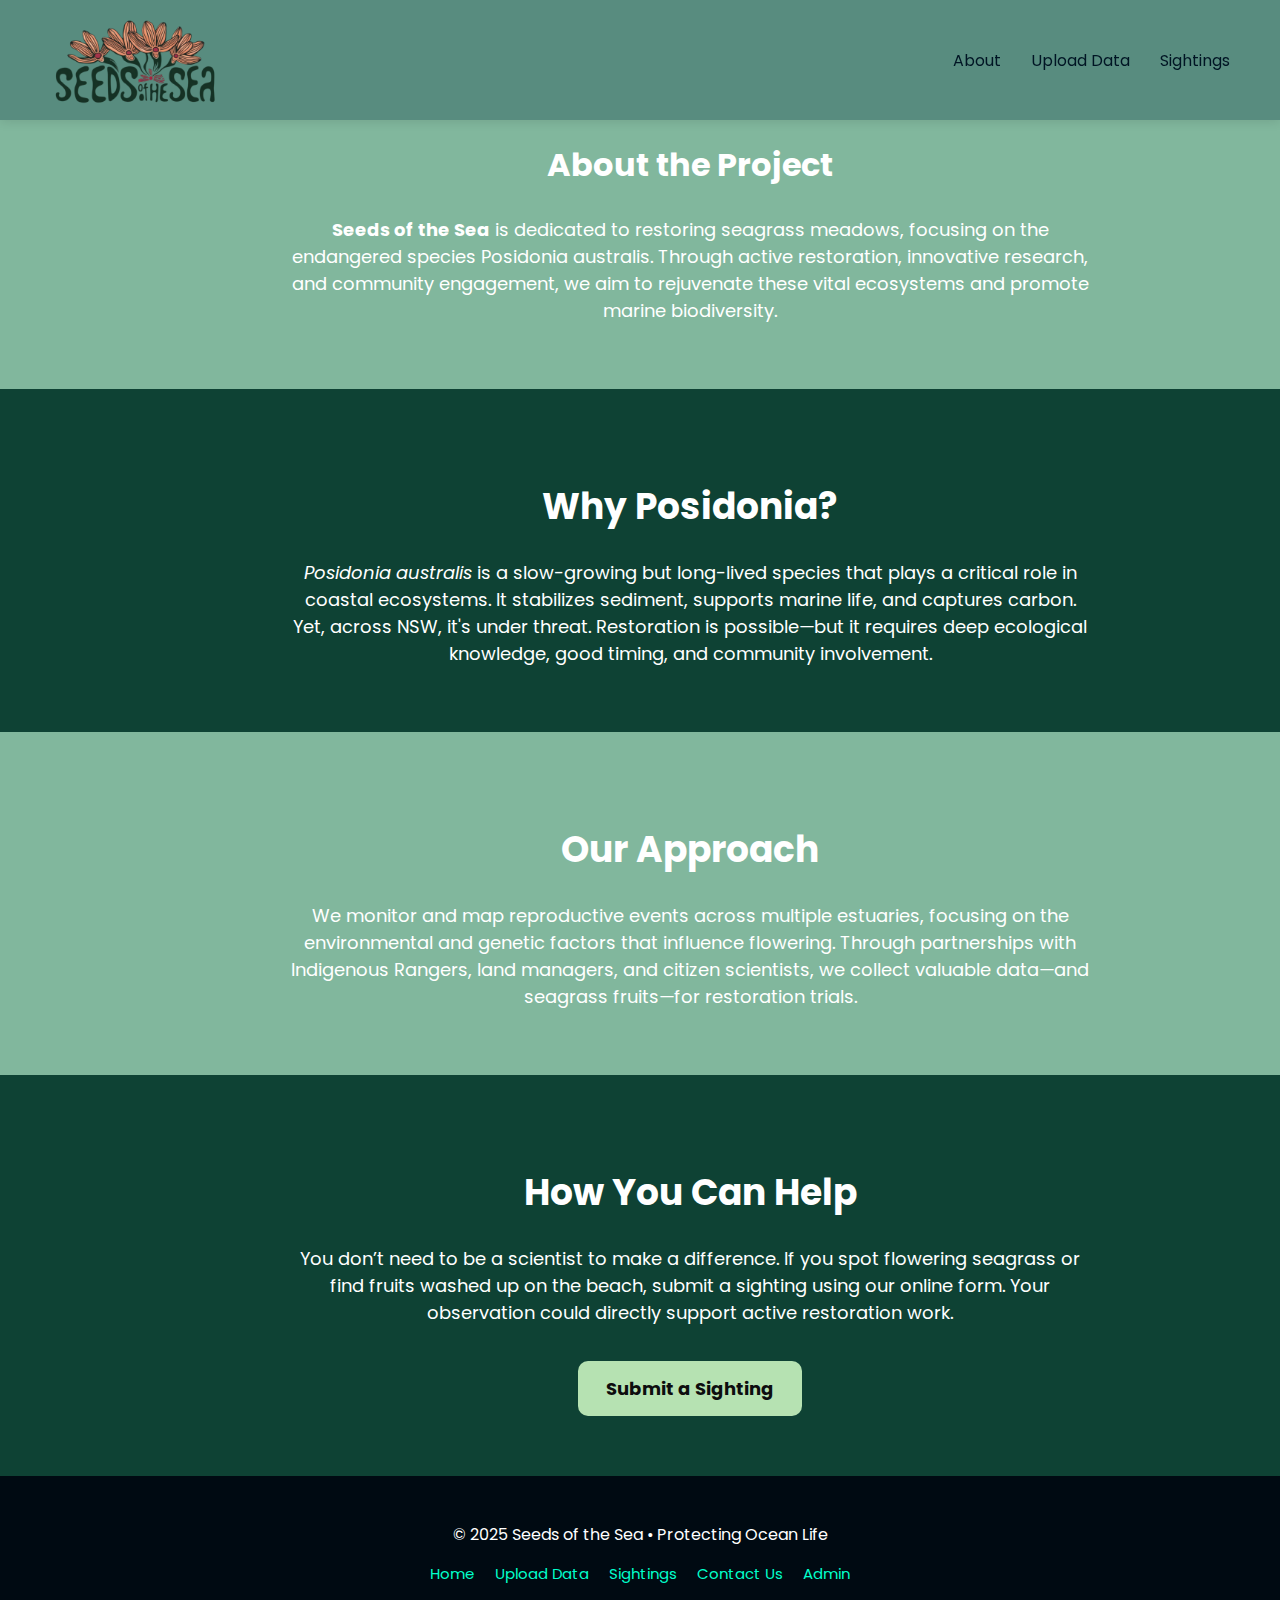
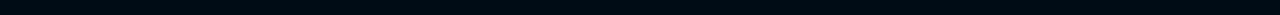
<file: about 2.html>
<!DOCTYPE html>
<html lang="en">
<head>
  <meta charset="UTF-8" />
  <meta name="viewport" content="width=device-width, initial-scale=1.0" />
  <meta name="robots" content="noindex, nofollow" />
  <title>About | Seeds of the Sea</title>
  <link rel="stylesheet" href="styles.css" />
</head>
<body>
  <header>
    <nav>
        <a href="index.html" class="logo">
            <img src="assets/logo.png" alt="Seeds of the Sea Logo" style="height: 100px;">
          </a>      
          <ul class="nav-links">
            <li><a href="about.html">About</a></li>
            <li><a href="upload.html">Upload Data</a></li>
            <li><a href="map.html">Sightings</a></li>
      </ul>
    </nav>
  </header>

  <section class="section section-light" style="padding-top: 120px;">
    <h1>About the Project</h1>
    <p>
      <strong>Seeds of the Sea</strong> is dedicated to restoring seagrass meadows, focusing on the endangered species Posidonia australis. Through active restoration, innovative research, and community engagement, we aim to rejuvenate these vital ecosystems and promote marine biodiversity.
    </p>
  </section>

  <section class="section section-dark">
    <h2>Why Posidonia?</h2>
    <p>
      <em>Posidonia australis</em> is a slow-growing but long-lived species that plays a critical role in coastal ecosystems. It stabilizes sediment, supports marine life, and captures carbon. Yet, across NSW, it's under threat. Restoration is possible—but it requires deep ecological knowledge, good timing, and community involvement.
    </p>
  </section>

  <section class="section section-light">
    <h2>Our Approach</h2>
    <p>
      We monitor and map reproductive events across multiple estuaries, focusing on the environmental and genetic factors that influence flowering. Through partnerships with Indigenous Rangers, land managers, and citizen scientists, we collect valuable data—and seagrass fruits—for restoration trials.
    </p>
  </section>

  <section class="section section-dark">
    <h2>How You Can Help</h2>
    <p>
      You don’t need to be a scientist to make a difference. If you spot flowering seagrass or find fruits washed up on the beach, submit a sighting using our online form. Your observation could directly support active restoration work.
    </p>
    <a href="upload.html" class="btn">Submit a Sighting</a>
  </section>

  <footer style="background: #000a12; padding: 30px 0; color: white; text-align: center;">
    <div style="max-width: 1000px; margin: auto; padding: 0 20px;">
      <p style="margin-bottom: 15px;">&copy; 2025 Seeds of the Sea • Protecting Ocean Life</p>
      <nav style="display: flex; justify-content: center; flex-wrap: wrap; gap: 20px; font-size: 15px;">
        <a href="index.html" style="color: #00ffcc; text-decoration: none;">Home</a>
        <a href="upload.html" style="color: #00ffcc; text-decoration: none;">Upload Data</a>
        <a href="map.html" style="color: #00ffcc; text-decoration: none;">Sightings</a>
        <a href="contact.html" style="color: #00ffcc; text-decoration: none;">Contact Us</a>
        <a href="admin.html" style="color: #00ffcc; text-decoration: none;">Admin</a>
      </nav>
    </div>
  </footer>
</body>
</html>
</file>
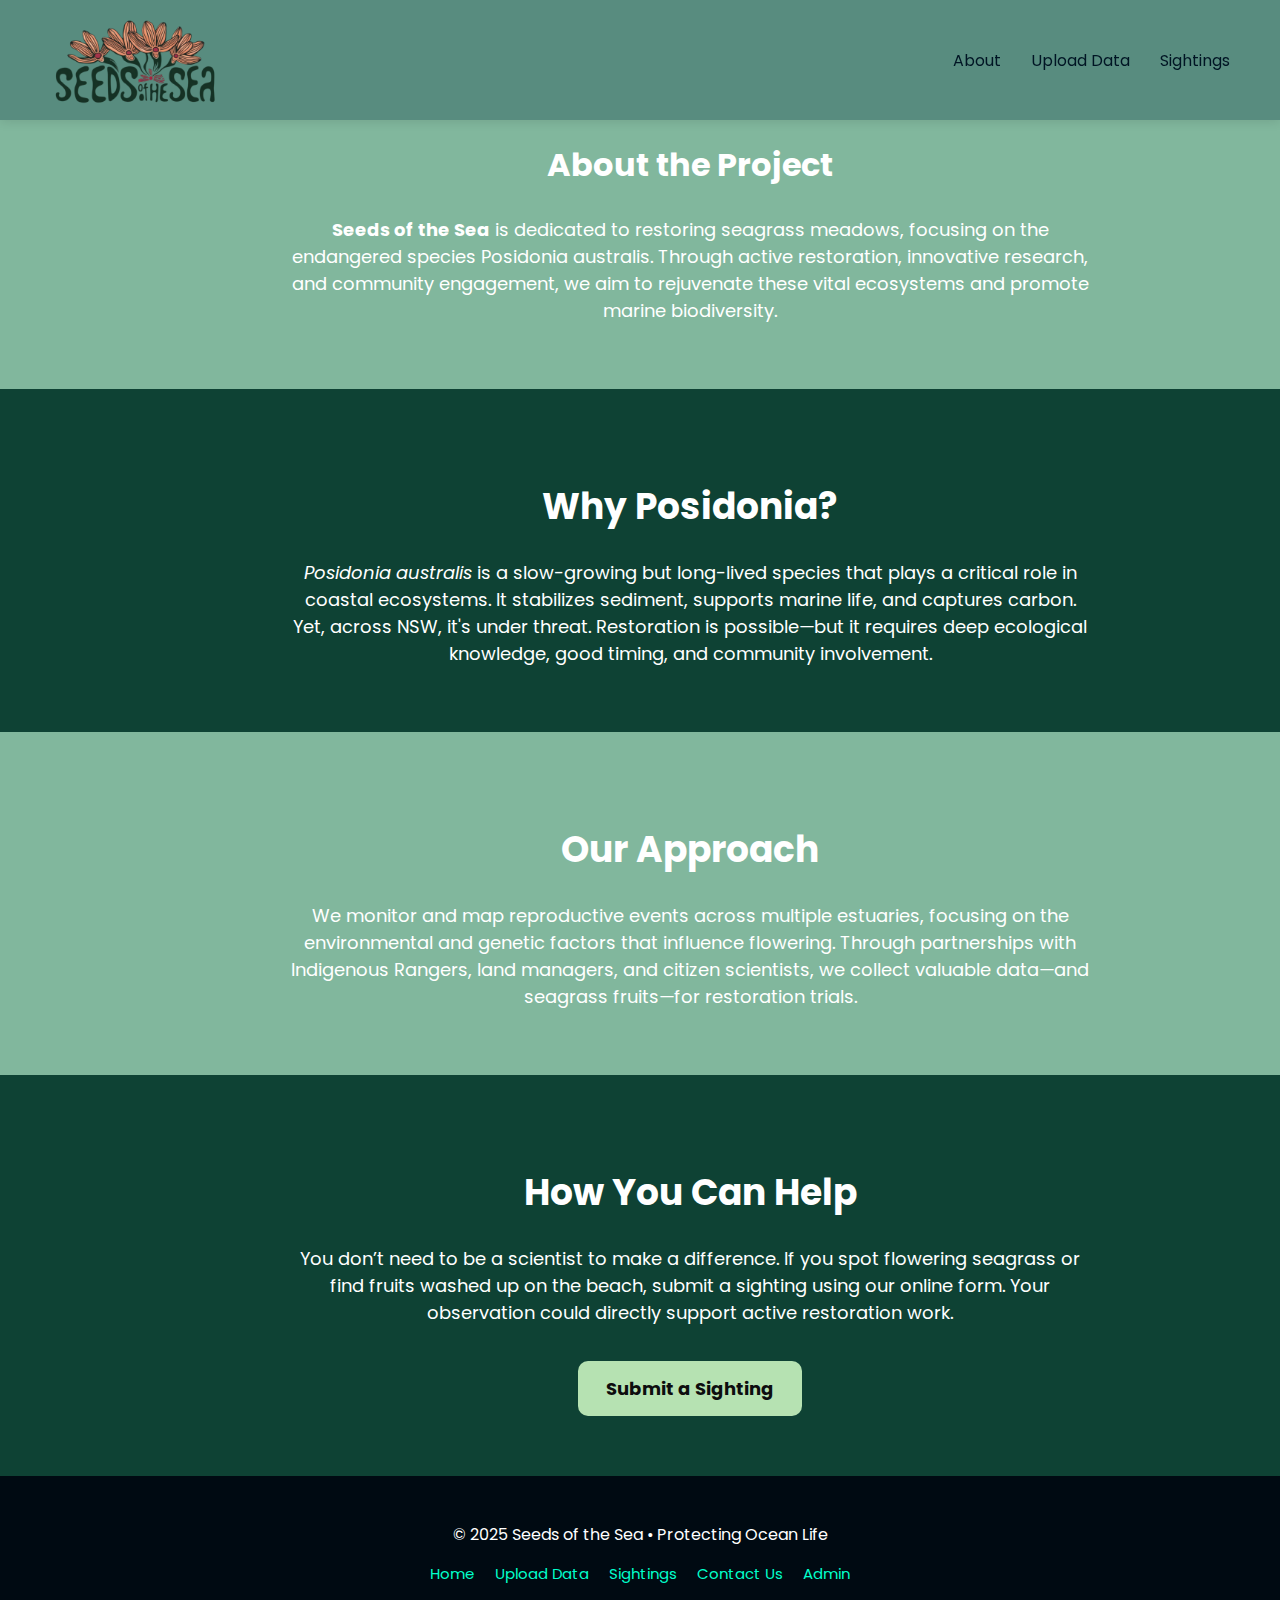
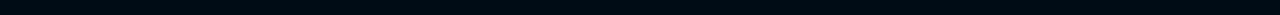
<file: about.html>
<!DOCTYPE html>
<html lang="en">
  
<head>
  <meta charset="UTF-8" />
  <meta name="viewport" content="width=device-width, initial-scale=1.0" />
  <meta name="robots" content="noindex, nofollow" />
  <title>About | Seeds of the Sea</title>
  <link rel="stylesheet" href="styles.css" />
</head>
<body>
  <header>
    <nav>
        <a href="index.html" class="logo">
            <img src="assets/logo.png" alt="Seeds of the Sea Logo" style="height: 100px;">
          </a>      
          <ul class="nav-links">
            <li><a href="about.html">About</a></li>
            <li><a href="upload.html">Upload Data</a></li>
            <li><a href="map.html">Sightings</a></li>
      </ul>
    </nav>
  </header>

  <section class="section section-light" style="padding-top: 120px;">
    <h1>About the Project</h1>
    <p>
      <strong>Seeds of the Sea</strong> is dedicated to restoring seagrass meadows, focusing on the endangered species Posidonia australis. Through active restoration, innovative research, and community engagement, we aim to rejuvenate these vital ecosystems and promote marine biodiversity.
    </p>
  </section>

  <section class="section section-dark">
    <h2>Why Posidonia?</h2>
    <p>
      <em>Posidonia australis</em> is a slow-growing but long-lived species that plays a critical role in coastal ecosystems. It stabilizes sediment, supports marine life, and captures carbon. Yet, across NSW, it's under threat. Restoration is possible—but it requires deep ecological knowledge, good timing, and community involvement.
    </p>
  </section>

  <section class="section section-light">
    <h2>Our Approach</h2>
    <p>
      We monitor and map reproductive events across multiple estuaries, focusing on the environmental and genetic factors that influence flowering. Through partnerships with Indigenous Rangers, land managers, and citizen scientists, we collect valuable data—and seagrass fruits—for restoration trials.
    </p>
  </section>

  <section class="section section-dark">
    <h2>How You Can Help</h2>
    <p>
      You don’t need to be a scientist to make a difference. If you spot flowering seagrass or find fruits washed up on the beach, submit a sighting using our online form. Your observation could directly support active restoration work.
    </p>
    <a href="upload.html" class="btn">Submit a Sighting</a>
  </section>

  <footer style="background: #000a12; padding: 30px 0; color: white; text-align: center;">
    <div style="max-width: 1000px; margin: auto; padding: 0 20px;">
      <p style="margin-bottom: 15px;">&copy; 2025 Seeds of the Sea • Protecting Ocean Life</p>
      <nav style="display: flex; justify-content: center; flex-wrap: wrap; gap: 20px; font-size: 15px;">
        <a href="index.html" style="color: #00ffcc; text-decoration: none;">Home</a>
        <a href="upload.html" style="color: #00ffcc; text-decoration: none;">Upload Data</a>
        <a href="map.html" style="color: #00ffcc; text-decoration: none;">Sightings</a>
        <a href="contact.html" style="color: #00ffcc; text-decoration: none;">Contact Us</a>
        <a href="admin.html" style="color: #00ffcc; text-decoration: none;">Admin</a>
      </nav>
    </div>
  </footer>
</body>
</html>
</file>
<file: styles.css>
/* ✅ Import Google Fonts */
@import url('https://fonts.googleapis.com/css2?family=Poppins:wght@300;400;600&display=swap');

/* ✅ General Styles */
body {
    font-family: 'Poppins', sans-serif;
    margin: 0;
    padding: 0;
    color: white;
    background-color: #032419;
    overflow-x: hidden; /* Prevents horizontal scrolling */
}

/* ✅ Navigation Bar (Sticky Header) */
header {
    position: fixed;
    width: 100%;
    background: #588c7f; /* Changed from dark to white */
    color: #001524;
    padding: 10px 0;
    box-shadow: 0 2px 10px rgba(0, 0, 0, 0.1);
    z-index: 1000;
  }
  

/* ✅ Header when Scrolled */
header.scrolled {
    background: #588c7f; /* Solid Dark Green */
}

/* ✅ Navigation Layout */
nav {
    display: flex;
    justify-content: space-between;
    align-items: center;
    padding: 0 50px;
}

/* ✅ Logo */
.logo {
    font-size: 24px;
    font-weight: bold;
    text-transform: uppercase;
    text-decoration: none;
    color: white;
    transition: 0.3s;
}

.logo:hover {
    color: #00ffcc; /* 🌊 Ocean Green Accent */
}

/* ✅ Navigation Links */
.nav-links {
    list-style: none;
    display: flex;
    gap: 30px;
}

.nav-links li {
    display: inline;
}

.nav-links a {
    color: #001524; /* Dark text for light background */
    text-decoration: none;
    font-size: 16px;
    transition: 0.3s;
  }
  
  .nav-links a:hover {
    color: #00bfa6; /* A seagrass green accent on hover */
  }
  

/* ✅ Hero Section (Fixed Background Image) */
.hero {
    min-height: 60vh;
    background: url('assets/fish.JPG') center/cover no-repeat;
    display: flex;
    flex-direction: column;
    align-items: center;
    justify-content: center;
    text-align: center;
    padding-top: 100px; /* prevents content hiding behind header */
    padding-bottom: 50px;
    position: relative;
  }  
  

/* ✅ Dark Overlay for Text Readability */
.hero::before {
    content: "";
    position: absolute;
    top: 0;
    left: 0;
    width: 100%;
    height: 100%;
    background: rgba(0, 0, 0, 0.5);
    z-index: 1;
}

/* ✅ Hero Content */
.hero-content {
    position: relative;
    z-index: 2;
    max-width: 800px;
    padding: 20px;
    text-align: left;
    animation: fadeIn 1.5s ease-in-out;
}

.hero-content h1 {
    font-family: 'Poppins', sans-serif;
    margin: 15;
    padding: 10;
    font-size: 35px; /* You can adjust this value as needed */
    font-weight: 600; /* semi-bold */
    color: #ffffff;
    margin-bottom: px;
  }
  

/* ✅ Smooth Fade-in Effect */
@keyframes fadeIn {
    from { opacity: 0; transform: translateY(10px); }
    to { opacity: 1; transform: translateY(0); }
}

/* ✅ Button Styling */
.btn {
    background: #b6e2b2;
    color: #0d0d0e;
    padding: 14px 28px;
    font-size: 18px;
    border-radius: 10px;
    text-decoration: none;
    font-weight: bold;
    transition: 0.3s;
    display: inline-block;
    margin-top: 30px;
}

.btn:hover {
    background: #009988;
}

/* ✅ Sections */
.section {
    width: 100%;
    text-align: center;
    padding: 60px 50px;
}

.section-dark {
    background: #0e4234;
}

.section-light {
    background: #83b99ffc;
}

.section h2 {
    font-size: 36px;
    margin-bottom: 20px;
}

.section p {
    font-size: 18px;
    max-width: 800px;
    margin: 0 auto;
    padding: 5px;
}

/* ✅ Footer */
footer {
    background: #032419;
    color: white;
    text-align: center;
    padding: 20px 0;
}

/* ✅ Responsive Design */
@media (max-width: 768px) {
    nav {
        flex-direction: column;
        padding: 20px;
    }

    .nav-links {
        flex-direction: column;
        gap: 15px;
    }

    .hero {
        height: 80vh;
    }

    .hero h1 {
        font-size: 60px;
    }

    .hero p {
        font-size: 18px;
    }

    .section {
        padding: 60px 20px;
    }
}

.logo img {
    height: 100px;
    vertical-align: middle;
  }
  
html, body {
    height: auto;
    overflow-y: auto;
  }

  .pillar {
    max-width: 800px;
    margin: 60px auto;
    text-align: center;
  }
  
  .pillar h2 {
    font-size: 32px;
    margin-bottom: 10px;
    color: #00ffcc;
  }
  
  .pillar p {
    font-size: 18px;
    line-height: 1.6;
    color: white;
  }
  
  /* Swiper full height */
.swiper {
    width: 70%;
    height: 40vh;
  }
  
  .swiper-slide {
    background-size: cover;
    background-position: center;
    position: relative;
    display: flex;
    align-items: center;
    justify-content: center;
  }
  
  .slide-content {
    background: rgba(0, 0, 0, 0.5); /* dark overlay */
    color: white;
    text-align: center;
    padding: 40px;
    border-radius: 0px;
    max-width: 800px;
  }
</file>
